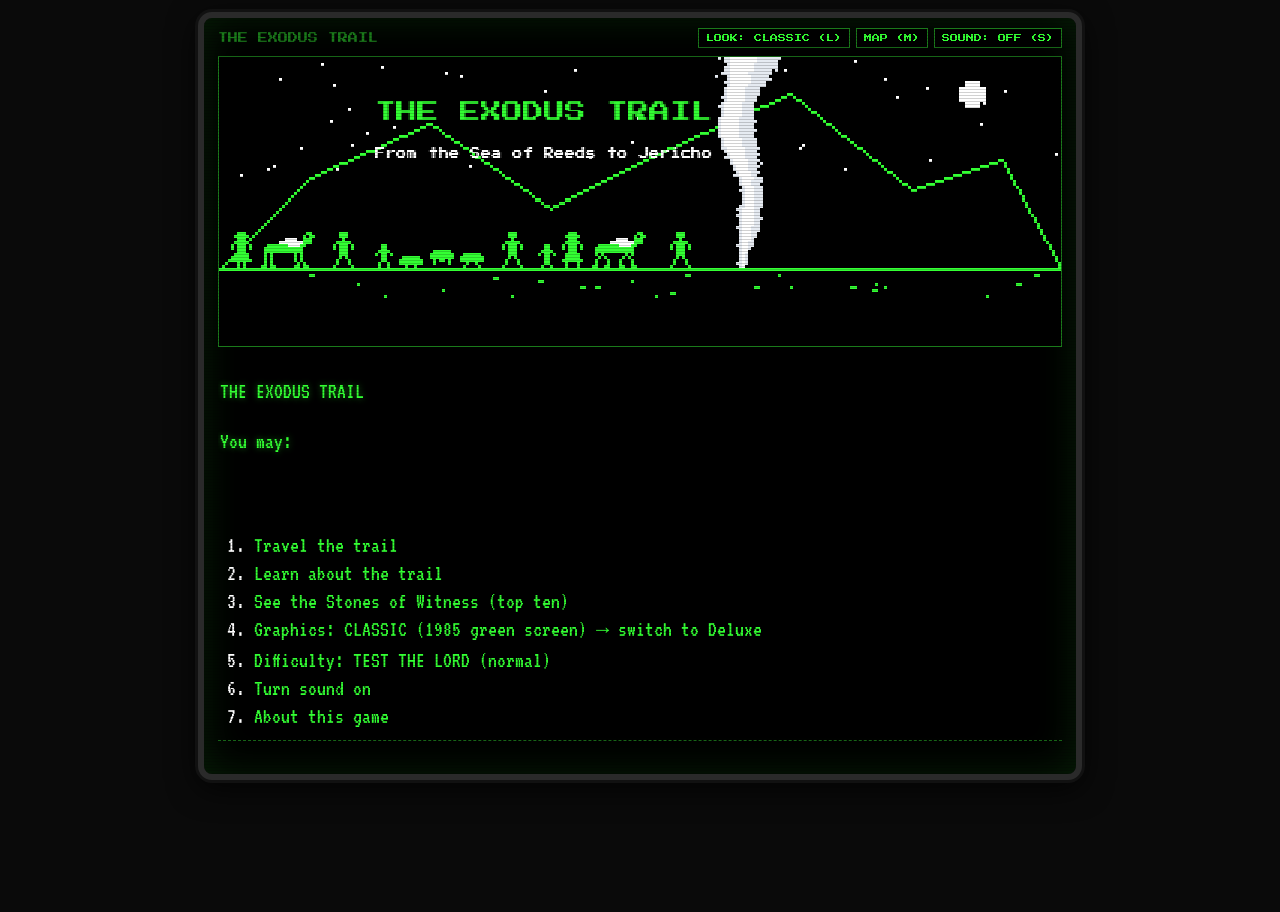
<file: index.html>
<!DOCTYPE html>
<html lang="en">
<head>
<meta charset="utf-8">
<meta name="viewport" content="width=device-width, initial-scale=1">
<title>The Exodus Trail</title>
<meta name="description" content="An Oregon Trail-style game of Israel's forty-year journey from the Red Sea to Jericho.">
<link rel="preconnect" href="https://fonts.googleapis.com">
<link href="https://fonts.googleapis.com/css2?family=Press+Start+2P&family=VT323&display=swap" rel="stylesheet">
<link rel="stylesheet" href="css/style.css">
</head>
<body>
<div id="monitor">
  <div id="bezel">
    <div id="topbar">
      <span id="brand">THE EXODUS TRAIL</span>
      <span id="btns"><button id="lookbtn">LOOK: CLASSIC (L)</button><button id="mapbtn">MAP (M)</button><button id="sndbtn">SOUND: OFF (S)</button></span>
    </div>
    <canvas id="scene" width="560" height="192"></canvas>
    <div id="title"></div>
    <div id="text"></div>
    <ul id="menu"></ul>
    <canvas id="party" width="560" height="52" hidden></canvas>
    <div id="status"></div>
    <div id="scanlines"></div>
  </div>
  <div id="map" hidden>
    <div id="mapwrap">
      <canvas id="mapc" width="560" height="384"></canvas>
      <div id="mapside">
        <h3>WHERE YOU HAVE BEEN</h3>
        <ul id="maplog"></ul>
        <p class="hint">Route: Sea of Reeds → Marah → Elim → Sin → Rephidim → Sinai → Taberah → Hazeroth → Kadesh → Paran/Zin → Kadesh → Mt Hor → Arabah → Jahaz → Shittim → Nebo → Jordan → Jericho</p>
      </div>
    </div>
  </div>
</div>
<script src="js/data/core.js"></script>
<script src="js/data/stops_exodus.js"></script>
<script src="js/data/stops_numbers.js"></script>
<script src="js/data/stops_joshua.js"></script>
<script src="js/data/events.js"></script>
<script src="js/art_v06.js"></script>
<script src="js/scenes.js"></script>
<script src="js/scenes_deluxe.js"></script>
<script src="js/minigames.js"></script>
<script src="js/map.js"></script>
<script src="js/audio.js"></script>
<script src="js/engine.js"></script>
</body>
</html>
</file>
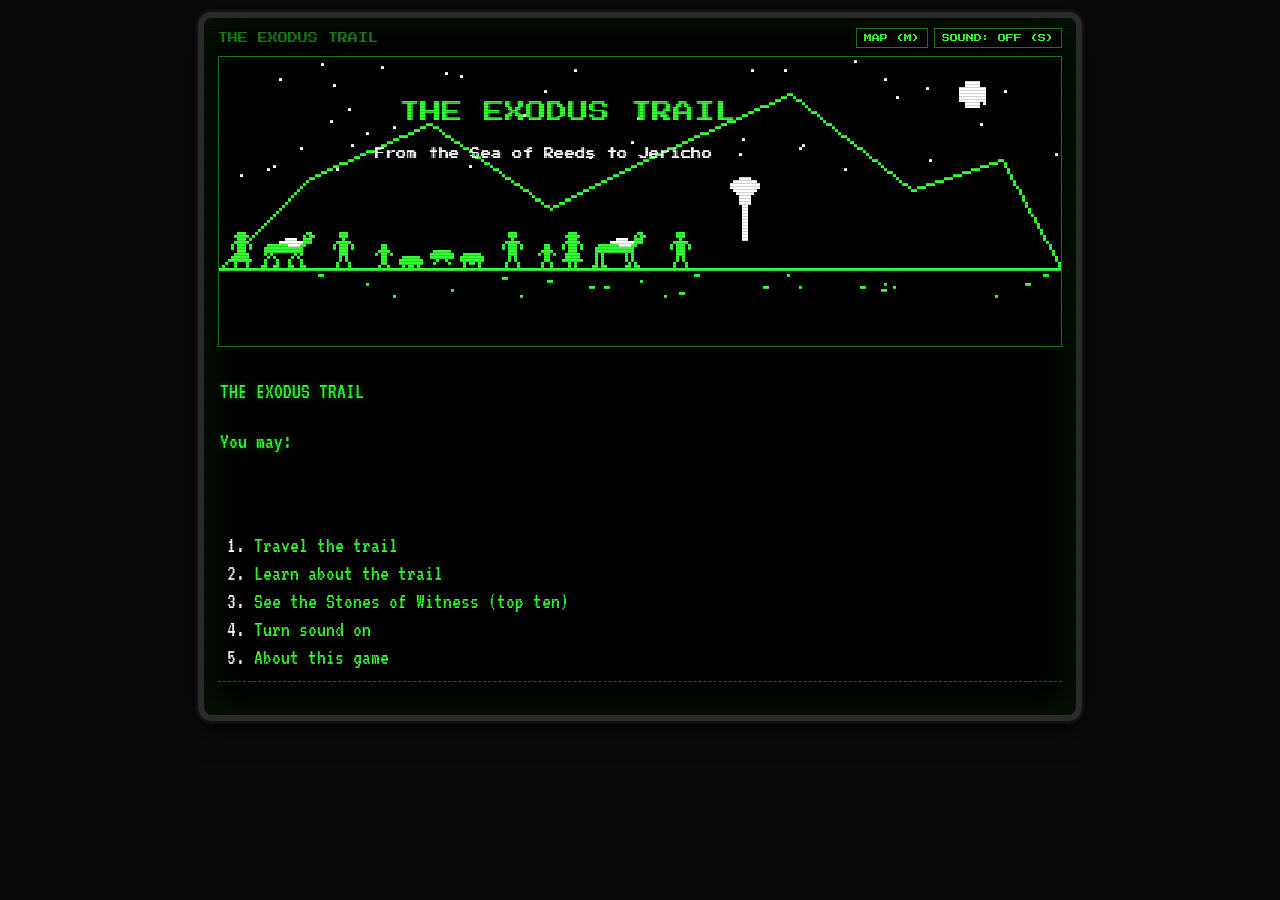
<file: v1/index.html>
<!DOCTYPE html>
<html lang="en">
<head>
<meta charset="utf-8">
<meta name="viewport" content="width=device-width, initial-scale=1">
<title>The Exodus Trail</title>
<meta name="description" content="An Oregon Trail-style game of Israel's forty-year journey from the Red Sea to Jericho, with teaching from BEMA Discipleship, David Pawson and BibleProject.">
<link rel="preconnect" href="https://fonts.googleapis.com">
<link href="https://fonts.googleapis.com/css2?family=Press+Start+2P&family=VT323&display=swap" rel="stylesheet">
<link rel="stylesheet" href="css/style.css">
</head>
<body>
<div id="monitor">
  <div id="bezel">
    <div id="topbar">
      <span id="brand">THE EXODUS TRAIL</span>
      <span id="btns"><button id="mapbtn">MAP (M)</button><button id="sndbtn">SOUND: OFF (S)</button></span>
    </div>
    <canvas id="scene" width="560" height="192"></canvas>
    <div id="title"></div>
    <div id="text"></div>
    <ul id="menu"></ul>
    <div id="status"></div>
    <div id="scanlines"></div>
  </div>
  <div id="map" hidden>
    <div id="mapwrap">
      <canvas id="mapc" width="560" height="384"></canvas>
      <div id="mapside">
        <h3>WHERE YOU HAVE BEEN</h3>
        <ul id="maplog"></ul>
        <p class="hint">Route: Sea of Reeds → Marah → Elim → Sin → Rephidim → Sinai → Taberah → Hazeroth → Kadesh → Paran/Zin → Kadesh → Mt Hor → Arabah → Jahaz → Shittim → Nebo → Jordan → Jericho</p>
      </div>
    </div>
  </div>
</div>
<script src="js/data/core.js"></script>
<script src="js/data/stops_exodus.js"></script>
<script src="js/data/stops_numbers.js"></script>
<script src="js/data/stops_joshua.js"></script>
<script src="js/data/events.js"></script>
<script src="js/scenes.js"></script>
<script src="js/map.js"></script>
<script src="js/audio.js"></script>
<script src="js/engine.js"></script>
</body>
</html>
</file>
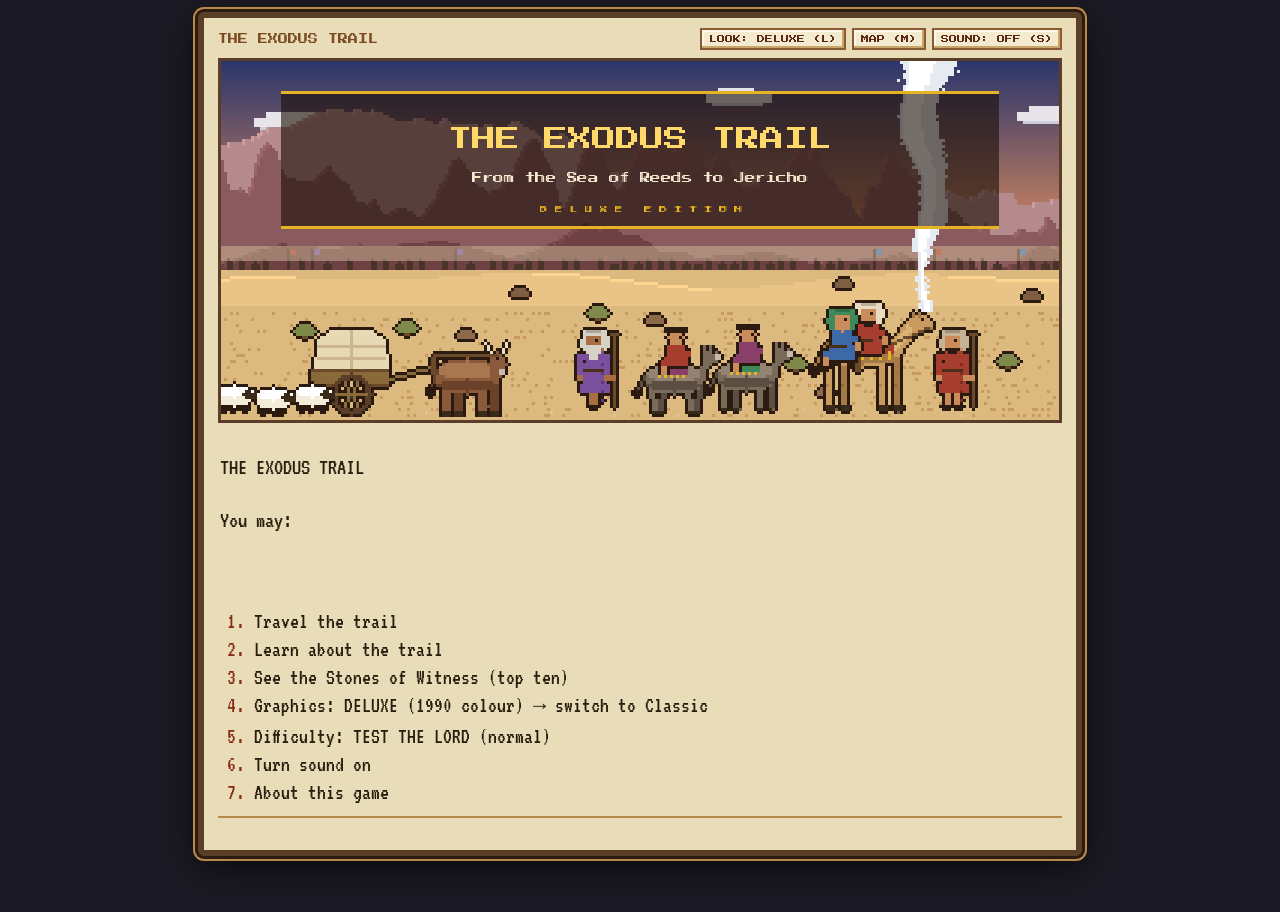
<file: deluxe.html>
<!DOCTYPE html>
<html lang="en">
<head>
<meta charset="utf-8">
<meta name="viewport" content="width=device-width, initial-scale=1">
<title>The Exodus Trail</title>
<meta name="description" content="An Oregon Trail-style game of Israel's forty-year journey from the Red Sea to Jericho.">
<link rel="preconnect" href="https://fonts.googleapis.com">
<link href="https://fonts.googleapis.com/css2?family=Press+Start+2P&family=VT323&display=swap" rel="stylesheet">
<link rel="stylesheet" href="css/style.css">
</head>
<body>
<div id="monitor">
  <div id="bezel">
    <div id="topbar">
      <span id="brand">THE EXODUS TRAIL</span>
      <span id="btns"><button id="lookbtn">LOOK: CLASSIC (L)</button><button id="mapbtn">MAP (M)</button><button id="sndbtn">SOUND: OFF (S)</button></span>
    </div>
    <canvas id="scene" width="560" height="192"></canvas>
    <div id="title"></div>
    <div id="text"></div>
    <ul id="menu"></ul>
    <canvas id="party" width="560" height="52" hidden></canvas>
    <div id="status"></div>
    <div id="scanlines"></div>
  </div>
  <div id="map" hidden>
    <div id="mapwrap">
      <canvas id="mapc" width="560" height="384"></canvas>
      <div id="mapside">
        <h3>WHERE YOU HAVE BEEN</h3>
        <ul id="maplog"></ul>
        <p class="hint">Route: Sea of Reeds → Marah → Elim → Sin → Rephidim → Sinai → Taberah → Hazeroth → Kadesh → Paran/Zin → Kadesh → Mt Hor → Arabah → Jahaz → Shittim → Nebo → Jordan → Jericho</p>
      </div>
    </div>
  </div>
</div>
<script src="js/data/core.js"></script>
<script src="js/data/stops_exodus.js"></script>
<script src="js/data/stops_numbers.js"></script>
<script src="js/data/stops_joshua.js"></script>
<script src="js/data/events.js"></script>
<script src="js/art_v06.js"></script>
<script src="js/scenes.js"></script>
<script src="js/scenes_deluxe.js"></script>
<script src="js/minigames.js"></script>
<script src="js/map.js"></script>
<script src="js/audio.js"></script>
<script>if (!location.hash) location.hash = "deluxe";</script>
<script src="js/engine.js"></script>
</body>
</html>
</file>
<file: css/style.css>
/* THE EXODUS TRAIL — Apple II phosphor look */
:root { --g: #33ff33; --dg: #1a7a1a; --k: #000; --w: #fff; }
* { box-sizing: border-box; }
html, body { margin: 0; background: #0a0a0a; color: var(--g); font-family: 'VT323', 'Courier New', monospace; }
body { min-height: 100vh; }
#monitor { max-width: 900px; margin: 12px auto; padding: 0 8px; }
#bezel { position: relative; background: var(--k); border: 6px solid #2a2a2a; border-radius: 14px; box-shadow: 0 0 0 3px #111, 0 0 40px rgba(51,255,51,.12) inset, 0 8px 30px rgba(0,0,0,.8); padding: 10px 14px 12px; overflow: hidden; }
#topbar { display: flex; justify-content: space-between; align-items: center; font-family: 'Press Start 2P', monospace; font-size: 10px; color: var(--dg); margin-bottom: 8px; }
#btns button { background: var(--k); color: var(--g); border: 1px solid var(--dg); font-family: 'Press Start 2P', monospace; font-size: 8px; padding: 5px 7px; margin-left: 6px; cursor: pointer; }
#btns button:hover { background: var(--dg); color: var(--k); }
#scene { display: block; width: 100%; height: auto; image-rendering: pixelated; image-rendering: crisp-edges; border: 1px solid var(--dg); background: var(--k); }
#title { font-family: 'Press Start 2P', monospace; font-size: 11px; color: var(--w); margin: 10px 0 4px; min-height: 14px; letter-spacing: 1px; }
#text { white-space: pre-wrap; font-size: 22px; line-height: 1.15; min-height: 150px; max-height: 400px; overflow-y: auto; padding: 4px 2px; cursor: default; text-shadow: 0 0 6px rgba(51,255,51,.45); }
#menu { list-style: none; margin: 6px 0 0; padding: 0; font-size: 22px; }
#menu li { padding: 3px 6px; cursor: pointer; border-left: 3px solid transparent; }
#menu li:hover { background: #062; border-left-color: var(--g); }
#menu li.cont { color: var(--dg); animation: blink 1.4s steps(2) infinite; }
#menu li.inp input { background: var(--k); color: var(--g); border: none; border-bottom: 2px solid var(--g); font-family: inherit; font-size: 22px; width: 260px; outline: none; }
#menu .k { color: var(--w); }
#menu li.inp { display: flex; align-items: center; gap: 10px; flex-wrap: wrap; }
#inpok, #inpback { background: var(--k); color: var(--g); border: 2px solid var(--g); font-family: 'Press Start 2P', monospace; font-size: 10px; line-height: 1; padding: 12px 16px; min-height: 44px; cursor: pointer; touch-action: manipulation; -webkit-tap-highlight-color: transparent; }
#inpok:hover, #inpback:hover { background: var(--g); color: var(--k); }
#inpok:active, #inpback:active { transform: translateY(1px); }
#inpok:focus-visible, #inpback:focus-visible { outline: 2px solid var(--w); outline-offset: 2px; }
#inpback { border-color: var(--dg); color: var(--dg); }
#inpback:hover { background: var(--dg); color: var(--k); }
#party { display: block; width: 100%; max-width: 560px; height: auto; image-rendering: pixelated; margin-top: 8px; border-top: 1px dashed var(--dg); padding-top: 6px; }
#party[hidden] { display: none; }
body.deluxe #party { border-top: 2px solid #b58a4a; }
#status { display: flex; flex-wrap: wrap; gap: 4px 18px; border-top: 1px dashed var(--dg); margin-top: 10px; padding-top: 6px; font-size: 18px; color: var(--dg); min-height: 22px; }
#status span { white-space: nowrap; }
#scanlines { pointer-events: none; position: absolute; inset: 0; background: repeating-linear-gradient(0deg, rgba(0,0,0,.18) 0 1px, transparent 1px 3px); mix-blend-mode: multiply; }
@keyframes blink { 50% { opacity: .3; } }
/* map overlay */
#map[hidden] { display: none; }
#map { position: fixed; inset: 0; background: rgba(0,0,0,.92); z-index: 10; display: flex; align-items: center; justify-content: center; cursor: pointer; }
#mapwrap { display: flex; gap: 14px; max-width: 900px; width: 96%; align-items: stretch; cursor: default; }
#mapc { width: 66%; height: auto; image-rendering: pixelated; border: 4px solid var(--dg); background: var(--k); flex: 0 0 66%; }
#mapside { flex: 1; border: 2px solid var(--dg); padding: 10px; font-size: 18px; overflow-y: auto; max-height: 70vh; }
#mapside h3 { font-family: 'Press Start 2P', monospace; font-size: 9px; color: var(--w); margin: 0 0 8px; }
#mapside ul { padding-left: 18px; margin: 0; }
#mapside .hint { color: var(--dg); font-size: 15px; }
@media (max-width: 640px) {
  #text, #menu, #menu li.inp input { font-size: 18px; }
  #status { font-size: 15px; }
  #mapwrap { flex-direction: column; }
  #mapc { width: 100%; flex-basis: auto; }
}

/* ===================== DELUXE LOOK (1990 colour edition) ===================== */
body.deluxe { background: #1b1a24; color: #2b1d0e; }
html:has(body.deluxe) { background: #1b1a24; }
body.deluxe #bezel { background: #e9dcb9; border: 6px solid #5a3e28; border-radius: 6px; box-shadow: 0 0 0 3px #2c1c10, 0 0 0 5px #b58a4a, 0 10px 34px rgba(0,0,0,.7); }
body.deluxe #topbar { color: #7a4a22; }
body.deluxe #btns button { background: #f4ead0; color: #5a2a12; border: 2px solid #8a5a32; box-shadow: inset -2px -2px 0 #c9a76a, inset 2px 2px 0 #fff8e8; }
body.deluxe #btns button:hover { background: #d9b877; color: #2b1d0e; }
body.deluxe #scene { border: 3px solid #5a3e28; box-shadow: inset 0 0 0 2px #b58a4a; background: #000; }
body.deluxe #title { color: #8a2a12; text-shadow: 1px 1px 0 #fff8e8; }
body.deluxe #text { color: #2b1d0e; text-shadow: none; font-size: 23px; }
body.deluxe #menu li { border-left: 3px solid transparent; }
body.deluxe #menu li:hover { background: #d9b877; border-left-color: #8a2a12; }
body.deluxe #menu li.cont { color: #7a4a22; }
body.deluxe #menu .k { color: #8a2a12; }
body.deluxe #menu li.inp input { background: #fff8e8; color: #2b1d0e; border-bottom: 2px solid #8a5a32; }
body.deluxe #inpok, body.deluxe #inpback { background: #f4ead0; color: #5a2a12; border: 2px solid #8a5a32; box-shadow: inset -2px -2px 0 #c9a76a, inset 2px 2px 0 #fff8e8; }
body.deluxe #inpok:hover, body.deluxe #inpback:hover { background: #d9b877; color: #2b1d0e; }
body.deluxe #inpback { color: #7a5a3a; border-color: #a98a62; }
body.deluxe #status { border-top: 2px solid #b58a4a; color: #5a3e28; }
body.deluxe #scanlines { background: none; }
body.deluxe #map { background: rgba(20,14,8,.94); }
body.deluxe #mapc, body.deluxe #mapside { border-color: #b58a4a; }
body.deluxe #mapside { color: #e9dcb9; }
body.deluxe #mapside .hint { color: #b58a4a; }
</file>
<file: v1/css/style.css>
/* THE EXODUS TRAIL — Apple II phosphor look */
:root { --g: #33ff33; --dg: #1a7a1a; --k: #000; --w: #fff; }
* { box-sizing: border-box; }
html, body { margin: 0; background: #0a0a0a; color: var(--g); font-family: 'VT323', 'Courier New', monospace; }
#monitor { max-width: 900px; margin: 12px auto; padding: 0 8px; }
#bezel { position: relative; background: var(--k); border: 6px solid #2a2a2a; border-radius: 14px; box-shadow: 0 0 0 3px #111, 0 0 40px rgba(51,255,51,.12) inset, 0 8px 30px rgba(0,0,0,.8); padding: 10px 14px 12px; overflow: hidden; }
#topbar { display: flex; justify-content: space-between; align-items: center; font-family: 'Press Start 2P', monospace; font-size: 10px; color: var(--dg); margin-bottom: 8px; }
#btns button { background: var(--k); color: var(--g); border: 1px solid var(--dg); font-family: 'Press Start 2P', monospace; font-size: 8px; padding: 5px 7px; margin-left: 6px; cursor: pointer; }
#btns button:hover { background: var(--dg); color: var(--k); }
#scene { display: block; width: 100%; height: auto; image-rendering: pixelated; image-rendering: crisp-edges; border: 1px solid var(--dg); background: var(--k); }
#title { font-family: 'Press Start 2P', monospace; font-size: 11px; color: var(--w); margin: 10px 0 4px; min-height: 14px; letter-spacing: 1px; }
#text { white-space: pre-wrap; font-size: 22px; line-height: 1.15; min-height: 150px; max-height: 400px; overflow-y: auto; padding: 4px 2px; cursor: default; text-shadow: 0 0 6px rgba(51,255,51,.45); }
#menu { list-style: none; margin: 6px 0 0; padding: 0; font-size: 22px; }
#menu li { padding: 3px 6px; cursor: pointer; border-left: 3px solid transparent; }
#menu li:hover { background: #062; border-left-color: var(--g); }
#menu li.cont { color: var(--dg); animation: blink 1.4s steps(2) infinite; }
#menu li.inp input { background: var(--k); color: var(--g); border: none; border-bottom: 2px solid var(--g); font-family: inherit; font-size: 22px; width: 260px; outline: none; }
#menu .k { color: var(--w); }
#menu li.inp { display: flex; align-items: center; gap: 10px; flex-wrap: wrap; }
#inpok, #inpback { background: var(--k); color: var(--g); border: 2px solid var(--g); font-family: 'Press Start 2P', monospace; font-size: 10px; line-height: 1; padding: 12px 16px; min-height: 44px; cursor: pointer; touch-action: manipulation; -webkit-tap-highlight-color: transparent; }
#inpok:hover, #inpback:hover { background: var(--g); color: var(--k); }
#inpok:active, #inpback:active { transform: translateY(1px); }
#inpok:focus-visible, #inpback:focus-visible { outline: 2px solid var(--w); outline-offset: 2px; }
#inpback { border-color: var(--dg); color: var(--dg); }
#inpback:hover { background: var(--dg); color: var(--k); }
#status { display: flex; flex-wrap: wrap; gap: 4px 18px; border-top: 1px dashed var(--dg); margin-top: 10px; padding-top: 6px; font-size: 18px; color: var(--dg); min-height: 22px; }
#status span { white-space: nowrap; }
#scanlines { pointer-events: none; position: absolute; inset: 0; background: repeating-linear-gradient(0deg, rgba(0,0,0,.18) 0 1px, transparent 1px 3px); mix-blend-mode: multiply; }
@keyframes blink { 50% { opacity: .3; } }
/* map overlay */
#map[hidden] { display: none; }
#map { position: fixed; inset: 0; background: rgba(0,0,0,.92); z-index: 10; display: flex; align-items: center; justify-content: center; cursor: pointer; }
#mapwrap { display: flex; gap: 14px; max-width: 900px; width: 96%; align-items: stretch; cursor: default; }
#mapc { width: 66%; height: auto; image-rendering: pixelated; border: 4px solid var(--dg); background: var(--k); flex: 0 0 66%; }
#mapside { flex: 1; border: 2px solid var(--dg); padding: 10px; font-size: 18px; overflow-y: auto; max-height: 70vh; }
#mapside h3 { font-family: 'Press Start 2P', monospace; font-size: 9px; color: var(--w); margin: 0 0 8px; }
#mapside ul { padding-left: 18px; margin: 0; }
#mapside .hint { color: var(--dg); font-size: 15px; }
@media (max-width: 640px) {
  #text, #menu, #menu li.inp input { font-size: 18px; }
  #status { font-size: 15px; }
  #mapwrap { flex-direction: column; }
  #mapc { width: 100%; flex-basis: auto; }
}
</file>
